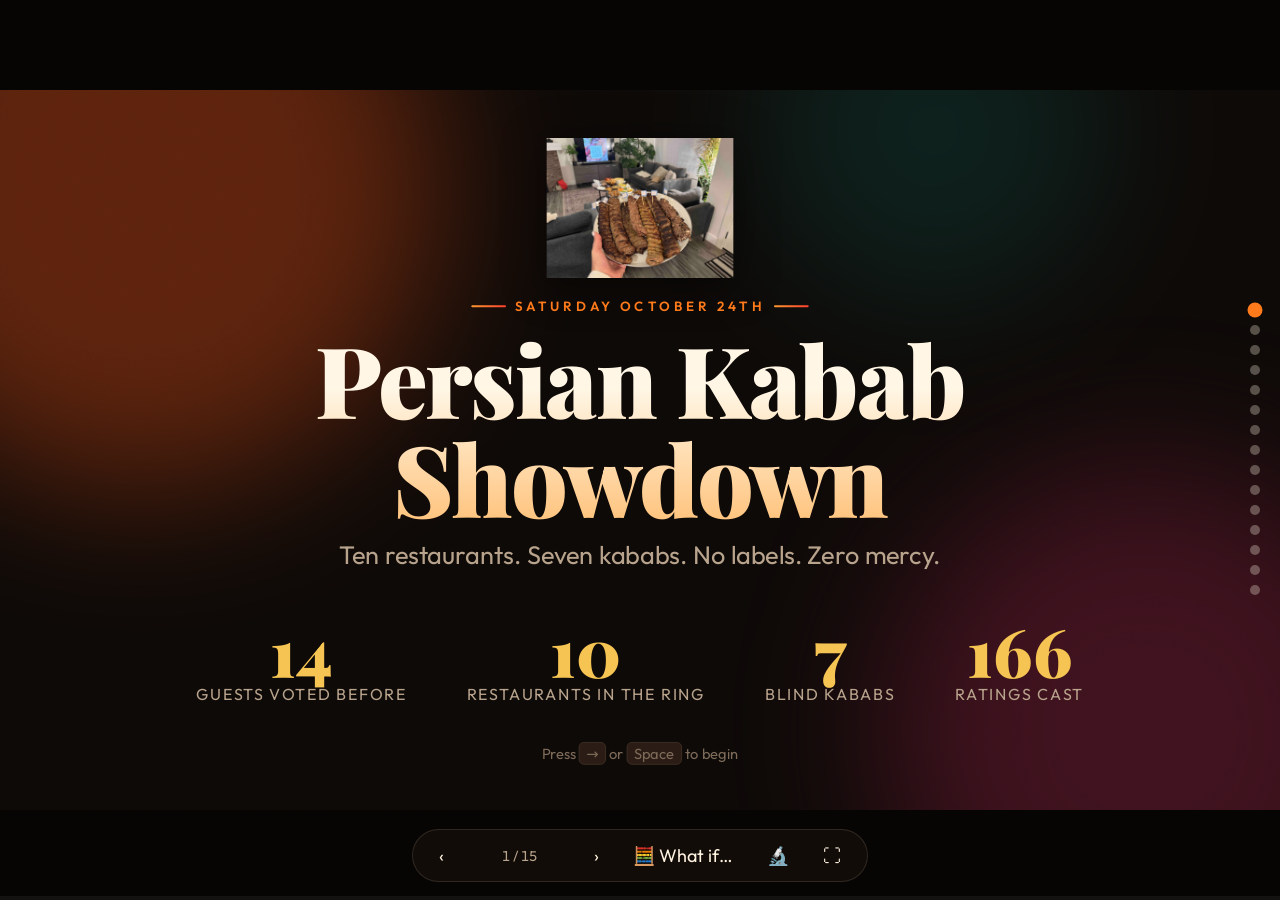
<file: index.html>
<!doctype html>
<html lang="en">
<head>
<meta charset="utf-8">
<meta name="viewport" content="width=device-width, initial-scale=1">
<title>Persian Kabab Showdown</title>
<meta name="description" content="Ten restaurants. Seven kababs. No labels. Zero mercy.">
<!-- Generated by Kabab Showdown Studio (setup.html / build.js). Do not edit by hand: change the data and rebuild. -->
<link rel="stylesheet" href="css/style.css">
</head>
<body class="presenting">
  <div id="present" class="no-exit">
    <div id="stage" class="stage">
      <div class="bg"><i class="orb o1"></i><i class="orb o2"></i><i class="orb o3"></i><i class="grain"></i></div>
      <div id="slides"></div>
      <canvas id="confetti"></canvas>
    </div>
    <div class="ui-bar">
      <button data-act="prev" title="Back (←)">‹</button>
      <span id="counter"></span>
      <button data-act="next" title="Next (→)">›</button>
      <button data-act="whatif" title="What if… exclude guests (X)">🧮 What if…</button>
      <button data-act="bias" title="Bias check — backup page (B)">🔬</button>
      <button data-act="fs" title="Fullscreen (F)">⛶</button>
    </div>
    <nav id="dots"></nav>
    <div id="progress"><i></i></div>
  </div>
  <noscript><p style="color:#fff;padding:2rem">This presentation needs JavaScript.</p></noscript>
  <script id="ka-deck" type="application/json">{"cfg":{"title":"Persian Kabab Showdown","subtitle":"Ten restaurants. Seven kababs. No labels. Zero mercy.","date":"Saturday October 24th","currency":"$"},"resolved":{"restaurants":[{"id":"r1","name":"Persian Plate","present":true,"kabab":2,"price":7.34},{"id":"r2","name":"Pardis Persian Cuisine","present":true,"kabab":5,"price":9.45},{"id":"r3","name":"Turkish Kebab House","present":false,"kabab":null,"price":null},{"id":"r4","name":"Caspian Kebab","present":true,"kabab":1,"price":8.63},{"id":"r5","name":"House of Kabob","present":true,"kabab":6,"price":8.39},{"id":"r6","name":"Kabob Garden","present":false,"kabab":null,"price":15},{"id":"r7","name":"Berekat Kebab House","present":true,"kabab":4,"price":10.49},{"id":"r8","name":"Bahar Kabab","present":false,"kabab":null,"price":null},{"id":"r9","name":"Kabob Land","present":true,"kabab":3,"price":5.76},{"id":"r10","name":"Newruz Kabob House","present":true,"kabab":7,"price":6.16}],"s1":[{"pid":"sara","name":"Sara","rank":{"r9":1,"r1":2,"r2":3,"r7":4,"r6":5,"r4":6,"r5":7,"r8":8,"r3":9,"r10":10},"rating":{}},{"pid":"ali o","name":"Ali O.","rank":{"r5":1,"r9":2,"r3":3,"r2":4,"r10":5,"r6":6,"r4":7,"r8":8,"r1":9,"r7":10},"rating":{"r1":8,"r2":10,"r3":3,"r4":7,"r5":10,"r6":4,"r7":3,"r8":6,"r9":4,"r10":6}},{"pid":"niloofar","name":"Niloofar","rank":{"r3":1,"r5":2,"r6":3,"r4":4,"r1":5,"r10":6,"r2":7,"r8":8,"r7":9,"r9":10},"rating":{"r3":9,"r6":8,"r7":5}},{"pid":"sajjad","name":"Sajjad","rank":{"r5":1,"r4":2,"r1":3,"r3":4,"r2":5,"r6":6,"r8":7,"r7":8,"r10":9,"r9":10},"rating":{"r1":6,"r2":6,"r3":4,"r4":7,"r5":7}},{"pid":"shiva","name":"Shiva","rank":{"r5":1,"r3":2,"r9":3,"r4":4,"r8":5,"r2":6,"r1":7,"r6":8,"r7":9,"r10":10},"rating":{"r1":6,"r2":5,"r3":7,"r4":3,"r5":6,"r6":6,"r7":4,"r8":6,"r9":4,"r10":6}},{"pid":"paras2","name":"Paras2","rank":{"r3":1,"r5":2,"r4":3,"r1":4,"r9":5,"r6":6,"r8":7,"r2":8,"r10":9,"r7":10},"rating":{"r1":6,"r2":0,"r3":8,"r4":7,"r5":7,"r6":0,"r7":0,"r8":0,"r9":6,"r10":6}},{"pid":"ati joon","name":"Ati Joon","rank":{"r9":1,"r4":2,"r1":3,"r2":4,"r5":5,"r3":6,"r7":7,"r8":8,"r10":9,"r6":10},"rating":{"r1":5,"r2":5,"r4":7,"r5":4,"r9":9}},{"pid":"shahab","name":"Shahab","rank":{"r1":1,"r4":2,"r5":3,"r3":4,"r9":5,"r10":6,"r6":7,"r8":8,"r7":9,"r2":10},"rating":{"r1":6,"r3":7,"r4":8,"r5":6}},{"pid":"vahid","name":"Vahid","rank":{"r1":1,"r8":2,"r10":3,"r4":4,"r2":5,"r9":6,"r7":7,"r3":8,"r6":9,"r5":10},"rating":{"r1":8,"r2":6,"r5":3}},{"pid":"mj","name":"MJ","rank":{"r3":1,"r6":2,"r5":3,"r2":4,"r4":5,"r10":6,"r8":7,"r1":8,"r9":9,"r7":10},"rating":{"r3":10,"r5":7,"r6":9,"r7":5}},{"pid":"azin","name":"Azin","rank":{"r4":1,"r2":2,"r1":3,"r3":4,"r7":5,"r5":6,"r9":7,"r8":8,"r6":9,"r10":10},"rating":{"r1":7,"r2":8,"r3":8,"r4":9,"r5":5,"r7":6,"r9":6}},{"pid":"mina","name":"Mina","rank":{"r10":1,"r1":2,"r9":3,"r4":4,"r2":5,"r8":6,"r6":7,"r7":8,"r3":9,"r5":10},"rating":{"r1":8,"r3":5,"r5":7,"r9":7}},{"pid":"ali d","name":"Ali D.","rank":{"r4":1,"r1":2,"r3":3,"r2":4,"r7":5,"r9":6,"r5":7,"r10":8,"r8":9,"r6":10},"rating":{"r1":8,"r2":8,"r3":10,"r4":9,"r5":7,"r7":7,"r9":6}},{"pid":"amirabbas","name":"Amirabbas","rank":{"r1":1,"r9":2,"r2":3,"r4":4,"r3":5,"r7":6,"r8":7,"r6":8,"r10":9,"r5":10},"rating":{"r1":8,"r3":6,"r5":6,"r9":7}}],"s2":[{"pid":"mj","name":"MJ","k":{"1":{"guess":"r2","rating":9,"price":8},"2":{"guess":"r9","rating":3,"price":6.5},"3":{"guess":"r5","rating":9,"price":7.5},"4":{"guess":"r8","rating":2,"price":4},"5":{"guess":"r4","rating":10,"price":8.5},"6":{"guess":"r10","rating":5,"price":10},"7":{"guess":"r3","rating":10,"price":8}},"priv":false},{"pid":"niloofar","name":"Niloofar","k":{"1":{"guess":"r6","rating":8,"price":15},"2":{"guess":"r10","rating":3,"price":7},"3":{"guess":"r4","rating":8,"price":8},"4":{"guess":"r3","rating":3,"price":8},"5":{"guess":"r1","rating":9,"price":10},"6":{"guess":"r5","rating":7,"price":9},"7":{"guess":"r8","rating":7,"price":7}},"priv":false},{"pid":"vahid","name":"Vahid","k":{"1":{"guess":"r2","rating":7,"price":7},"2":{"guess":"r5","rating":4,"price":5},"3":{"guess":"r9","rating":6,"price":6},"4":{"guess":"r6","rating":4,"price":5},"5":{"guess":"r4","rating":7,"price":7},"6":{"guess":"r10","rating":8,"price":8},"7":{"guess":"r3","rating":6,"price":7}},"priv":false},{"pid":"ati joon","name":"Ati Joon","k":{"1":{"guess":"r9","rating":10,"price":8.5},"2":{"guess":"r5","rating":5,"price":10},"3":{"guess":"r1","rating":7,"price":11},"4":{"guess":"r1","rating":6,"price":10},"5":{"guess":"r2","rating":6,"price":12.5},"6":{"guess":"r5","rating":5,"price":10.5},"7":{"guess":"r8","rating":3,"price":11}},"priv":false},{"pid":"sajjad","name":"Sajjad","k":{"1":{"guess":"r4","rating":7,"price":9},"2":{"guess":"r4","rating":7,"price":8},"3":{"guess":"r1","rating":5,"price":10},"4":{"guess":"r7","rating":4,"price":10},"5":{"guess":"r2","rating":6,"price":10.5},"6":{"guess":"r8","rating":5,"price":9},"7":{"guess":"r3","rating":4,"price":10}},"priv":false},{"pid":"ali o","name":"Ali O.","k":{"1":{"guess":"r5","rating":10,"price":10.5},"2":{"guess":"r2","rating":7,"price":8.5},"3":{"guess":"r6","rating":9,"price":10},"4":{"guess":"r2","rating":7,"price":10},"5":{"guess":"r8","rating":6,"price":9.5},"6":{"guess":"r9","rating":7,"price":9.5},"7":{"guess":"r10","rating":6,"price":10}},"priv":false},{"pid":"ali d","name":"Ali D.","k":{"1":{"guess":"r4","rating":6,"price":8},"2":{"guess":"r9","rating":5,"price":7},"3":{"guess":"r1","rating":8,"price":8},"4":{"guess":"r7","rating":7,"price":10},"5":{"guess":"r2","rating":7,"price":11},"6":{"guess":"r5","rating":6,"price":8},"7":{"guess":"r6","rating":2,"price":5}},"priv":false},{"pid":"amirabbas","name":"Amirabbas","k":{"1":{"guess":"r4","rating":8,"price":8},"2":{"guess":"r2","rating":4,"price":6},"3":{"guess":"r9","rating":8,"price":8},"4":{"guess":"r2","rating":3,"price":5},"5":{"guess":"r7","rating":8,"price":10},"6":{"guess":"r5","rating":7,"price":8},"7":{"guess":"r10","rating":7,"price":6}},"priv":false},{"pid":"mina","name":"Mina","k":{"1":{"guess":"r9","rating":8,"price":10},"2":{"guess":"r7","rating":6,"price":8},"3":{"guess":"r5","rating":7,"price":9},"4":{"guess":"r4","rating":1,"price":7},"5":{"guess":"r1","rating":8,"price":10},"6":{"guess":"r2","rating":7,"price":9},"7":{"guess":"r10","rating":8,"price":10}},"priv":false},{"pid":"sara","name":"Sara","k":{"1":{"guess":"r4","rating":5,"price":10},"2":{"guess":"r5","rating":4,"price":10},"3":{"guess":"r5","rating":3,"price":8},"4":{"guess":"r1","rating":8,"price":10},"5":{"guess":"r8","rating":9,"price":11},"6":{"guess":"r2","rating":2,"price":9},"7":{"guess":"r6","rating":7,"price":9}},"priv":false},{"pid":"shahab","name":"Shahab","k":{"1":{"guess":"r5","rating":5,"price":7},"2":{"guess":"r4","rating":8,"price":9},"3":{"guess":"r9","rating":6,"price":7.5},"4":{"guess":"r1","rating":4,"price":8},"5":{"guess":"r8","rating":7,"price":10},"6":{"guess":"r6","rating":5,"price":8},"7":{"guess":"r10","rating":8,"price":9}},"priv":false},{"pid":"azin","name":"Azin","k":{"1":{"guess":"r9","rating":4,"price":8},"2":{"guess":"r8","rating":2,"price":8},"3":{"guess":"r3","rating":4,"price":9},"4":{"guess":"r2","rating":1,"price":7},"5":{"guess":"r1","rating":4,"price":9},"6":{"guess":"r5","rating":3,"price":10},"7":{"guess":"r7","rating":1,"price":6}},"priv":false},{"pid":"paras2","name":"Paras2","k":{"1":{"guess":"r5","rating":7,"price":9},"2":{"guess":"r9","rating":6,"price":10},"3":{"guess":"r10","rating":6,"price":10},"4":{"guess":"r1","rating":6,"price":11},"5":{"guess":"r6","rating":5,"price":8.5},"6":{"guess":"r1","rating":6,"price":11},"7":{"guess":"r2","rating":4,"price":10}},"priv":false}],"priv":null},"images":{"event-logo":"assets/event-logo.jpg","group":"assets/group.jpg","kabab-1":"assets/kabab-1.jpg","kabab-2":"assets/kabab-2.jpg","kabab-3":"assets/kabab-3.jpg","kabab-4":"assets/kabab-4.jpg","kabab-5":"assets/kabab-5.jpg","kabab-6":"assets/kabab-6.jpg","kabab-7":"assets/kabab-7.jpg"}}</script>
  <script src="js/analytics.js"></script>
  <script src="js/slides.js"></script>
  <script src="js/present.js"></script>
  <script>
    (function () {
      var d = JSON.parse(document.getElementById('ka-deck').textContent);
      KAPresent.start({ cfg: d.cfg, images: d.images, resolved: d.resolved, onExit: null });
    })();
  </script>
</body>
</html>
</file>
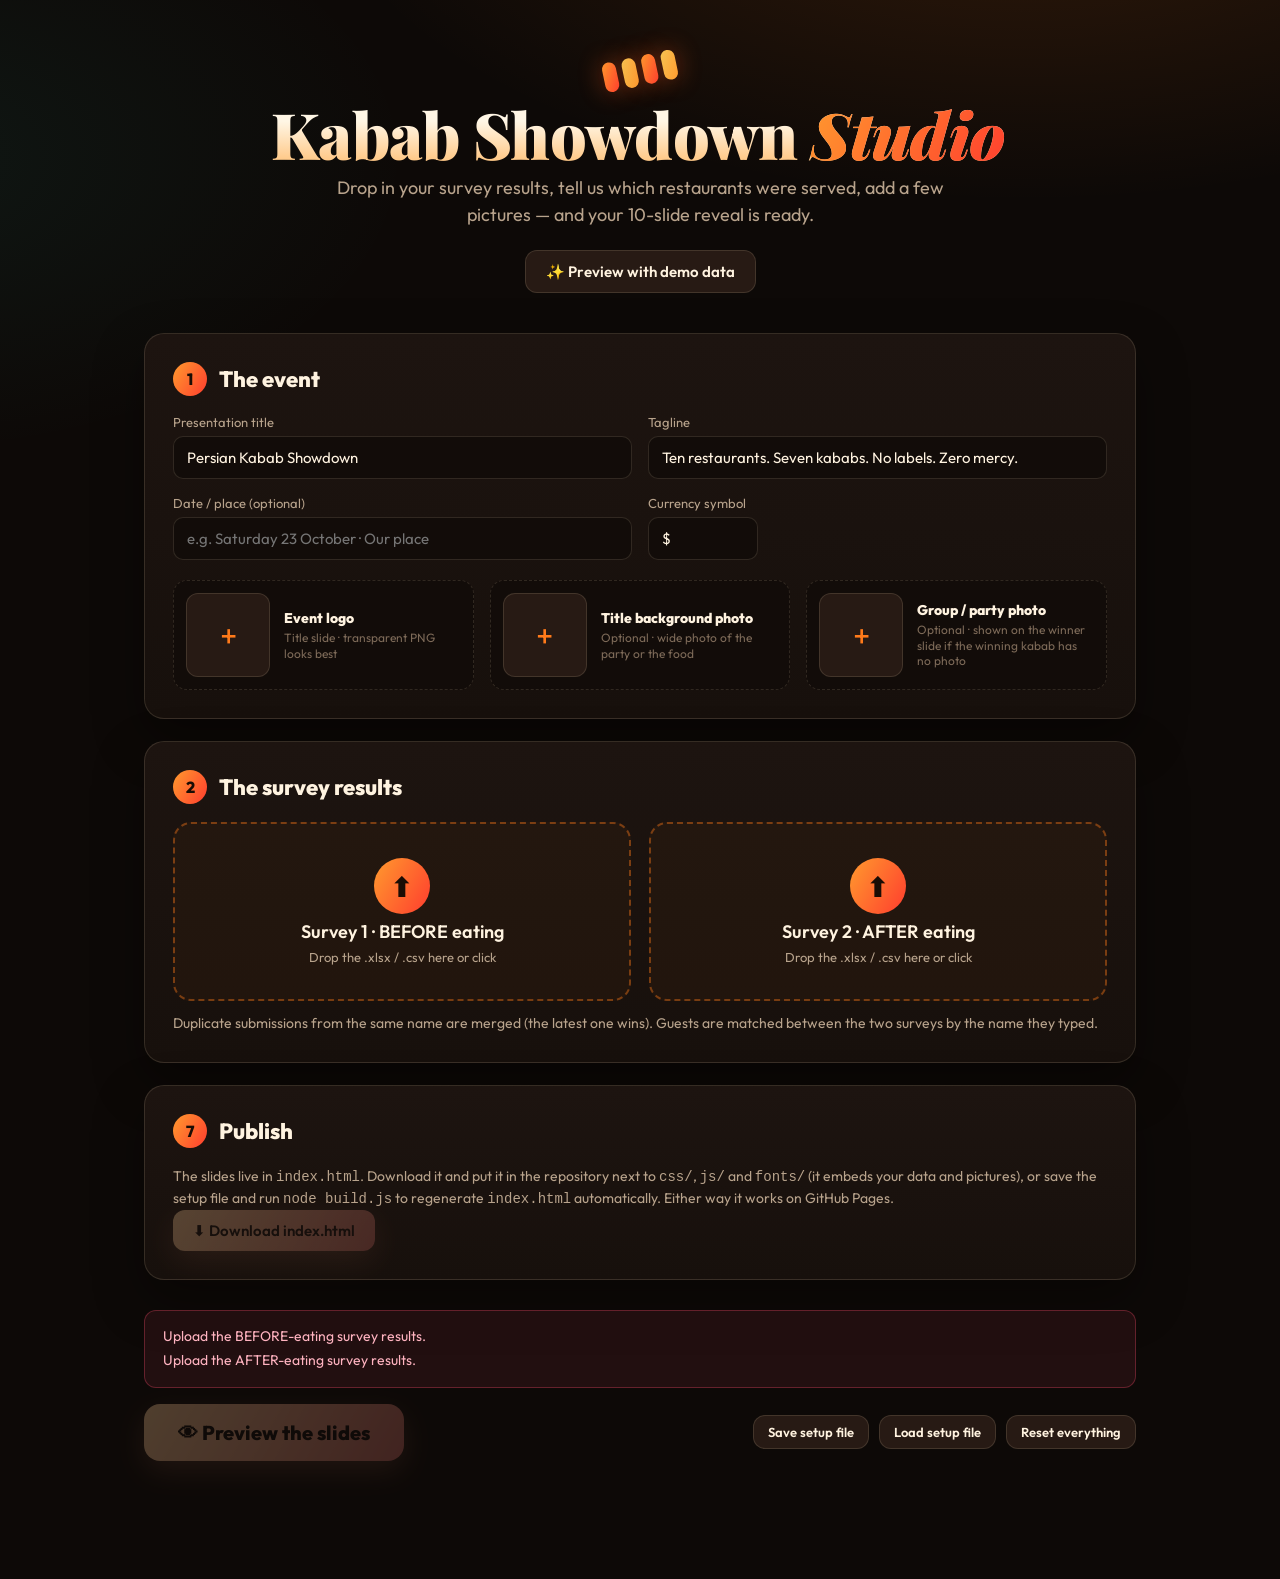
<file: setup.html>
<!doctype html>
<html lang="en">
<head>
<meta charset="utf-8">
<meta name="viewport" content="width=device-width, initial-scale=1">
<title>Kabab Showdown Studio · Setup</title>
<link rel="stylesheet" href="css/style.css">
</head>
<body>
  <main id="setup"></main>
  <main id="friend" hidden></main>

  <div id="present" hidden>
    <div id="stage" class="stage">
      <div class="bg"><i class="orb o1"></i><i class="orb o2"></i><i class="orb o3"></i><i class="grain"></i></div>
      <div id="slides"></div>
      <canvas id="confetti"></canvas>
    </div>
    <div class="ui-bar">
      <button data-act="setup" title="Back to setup (E)">⚙ Setup</button>
      <button data-act="prev" title="Back (←)">‹</button>
      <span id="counter"></span>
      <button data-act="next" title="Next (→)">›</button>
      <button data-act="whatif" title="What if… exclude guests (X)">🧮 What if…</button>
      <button data-act="bias" title="Bias check — backup page (B)">🔬</button>
      <button data-act="fs" title="Fullscreen (F)">⛶</button>
    </div>
    <nav id="dots"></nav>
    <div id="progress"><i></i></div>
  </div>

  <script src="vendor/xlsx.full.min.js"></script>
  <script src="js/analytics.js"></script>
  <script src="js/demo.js"></script>
  <script src="js/parse.js"></script>
  <script src="js/reconcile.js"></script>
  <script src="js/export.js"></script>
  <script src="js/store.js"></script>
  <script src="js/slides.js"></script>
  <script src="js/friend.js"></script>
  <script src="js/present.js"></script>
  <script src="js/setup.js"></script>
  <script src="js/app.js"></script>
</body>
</html>
</file>
<file: css/style.css>
/* ===== Kabab Showdown Studio ===== */
@font-face { font-family: 'Outfit'; font-weight: 400; src: url(../fonts/outfit-latin-400-normal.woff2) format('woff2'); font-display: swap; }
@font-face { font-family: 'Outfit'; font-weight: 600; src: url(../fonts/outfit-latin-600-normal.woff2) format('woff2'); font-display: swap; }
@font-face { font-family: 'Outfit'; font-weight: 800; src: url(../fonts/outfit-latin-800-normal.woff2) format('woff2'); font-display: swap; }
@font-face { font-family: 'Playfair Display'; font-weight: 700; font-style: normal; src: url(../fonts/playfair-display-latin-700-normal.woff2) format('woff2'); font-display: swap; }
@font-face { font-family: 'Playfair Display'; font-weight: 900; font-style: normal; src: url(../fonts/playfair-display-latin-900-normal.woff2) format('woff2'); font-display: swap; }
@font-face { font-family: 'Playfair Display'; font-weight: 700; font-style: italic; src: url(../fonts/playfair-display-latin-700-italic.woff2) format('woff2'); font-display: swap; }
@font-face { font-family: 'Playfair Display'; font-weight: 900; font-style: italic; src: url(../fonts/playfair-display-latin-900-italic.woff2) format('woff2'); font-display: swap; }
@font-face { font-family: 'Vazirmatn'; font-weight: 100 900; src: url(../fonts/Vazirmatn-Variable.woff2) format('woff2'); font-display: swap; }

:root {
  --bg: #0d0907; --bg2: #17100c; --panel: #1d1410; --panel2: #271a14; --line: rgba(255, 226, 190, .13);
  --text: #fff3e0; --muted: #b8a38c; --dim: #7d6a58;
  --ember: #ff7a1a; --flame: #ff3d2e; --gold: #f6c453; --teal: #2dd4bf; --rose: #ff4d6d;
  --grad: linear-gradient(120deg, #ff9a2e, #ff3d2e);
  --sans: 'Outfit', 'Vazirmatn', system-ui, 'Segoe UI', Tahoma, sans-serif;
  --serif: 'Playfair Display', 'Vazirmatn', Georgia, serif;
}
* { box-sizing: border-box; }
html, body { margin: 0; background: var(--bg); color: var(--text); font-family: var(--sans); }
body { min-height: 100vh; -webkit-font-smoothing: antialiased; }
body.presenting { overflow: hidden; height: 100vh; }
bdi { unicode-bidi: isolate; }
button { font-family: inherit; cursor: pointer; }
[hidden] { display: none !important; }

/* ================= SETUP ================= */
body:not(.presenting) { background: radial-gradient(1200px 600px at 80% -10%, rgba(255, 122, 26, .16), transparent 60%), radial-gradient(900px 500px at -10% 10%, rgba(45, 212, 191, .07), transparent 60%), var(--bg); }
.setup-wrap { max-width: 1040px; margin: 0 auto; padding: 56px 24px 120px; }
.setup-hero { text-align: center; margin-bottom: 40px; }
.setup-hero h1 { font-family: var(--serif); font-weight: 900; font-size: clamp(38px, 6vw, 64px); margin: 12px 0 8px; letter-spacing: -.01em; }
.setup-hero h1 em, h2 em { font-style: italic; background: var(--grad); -webkit-background-clip: text; background-clip: text; color: transparent; padding-right: .06em; }
.setup-hero p { color: var(--muted); max-width: 640px; margin: 0 auto 22px; font-size: 18px; line-height: 1.5; }
.skewer { display: inline-flex; gap: 6px; transform: rotate(-12deg); }
.skewer i { width: 22px; height: 46px; border-radius: 10px; background: var(--grad); box-shadow: 0 0 24px rgba(255, 90, 30, .45); }
.skewer i:nth-child(2n) { background: linear-gradient(120deg, #f6c453, #ff9a2e); }
.skewer.small i { width: 14px; height: 30px; border-radius: 7px; }
.card { background: linear-gradient(180deg, var(--panel), var(--bg2)); border: 1px solid var(--line); border-radius: 20px; padding: 28px; margin-bottom: 22px; box-shadow: 0 20px 50px rgba(0, 0, 0, .35); }
.card h3 { margin: 0 0 18px; font-size: 22px; display: flex; align-items: center; gap: 12px; }
.card h3 small { color: var(--dim); font-weight: 400; font-size: 14px; }
.card h4 { margin: 20px 0 8px; font-size: 14px; color: var(--muted); text-transform: uppercase; letter-spacing: .08em; }
.card .n { display: inline-grid; place-items: center; width: 34px; height: 34px; border-radius: 50%; background: var(--grad); color: #1a0d05; font-weight: 800; font-size: 16px; }
.help { color: var(--muted); font-size: 14px; line-height: 1.5; margin: 12px 0 0; }
.form-grid { display: grid; grid-template-columns: 1fr 1fr; gap: 16px; margin-bottom: 20px; }
.form-grid label { display: grid; gap: 6px; font-size: 13px; color: var(--muted); }
.txt, select, .num { background: #120c09; color: var(--text); border: 1px solid var(--line); border-radius: 10px; padding: 11px 13px; font: inherit; font-size: 15px; width: 100%; outline: none; transition: border-color .15s, box-shadow .15s; }
.txt:focus, select:focus, .num:focus { border-color: var(--ember); box-shadow: 0 0 0 3px rgba(255, 122, 26, .2); }
.txt.short { max-width: 110px; }
select:disabled, .num:disabled { opacity: .35; }
.imgrow { display: grid; grid-template-columns: repeat(3, 1fr); gap: 16px; }
.imgrow.wrap { grid-template-columns: repeat(auto-fill, minmax(240px, 1fr)); }
.imgbox { display: flex; gap: 14px; align-items: center; background: #120c09; border: 1px dashed var(--line); border-radius: 14px; padding: 12px; }
.imgbox.filled { border-style: solid; }
.imgbox-drop { flex: none; width: 84px; height: 84px; border-radius: 12px; background: var(--panel2); display: grid; place-items: center; overflow: hidden; cursor: pointer; border: 1px solid var(--line); transition: transform .15s, border-color .15s; }
.imgbox-drop:hover, .imgbox-drop.over, .mini-logo.over { border-color: var(--ember); transform: scale(1.04); }
.imgbox-drop img { width: 100%; height: 100%; object-fit: cover; }
.imgbox .plus { font-size: 32px; color: var(--ember); }
.imgbox-t { display: grid; gap: 3px; font-size: 14px; }
.imgbox-t small { color: var(--dim); font-size: 12px; line-height: 1.3; }
.link { background: none; border: 0; color: var(--rose); padding: 0; font-size: 12px; text-align: left; }
.drops { display: grid; grid-template-columns: 1fr 1fr; gap: 18px; }
.drop { display: grid; justify-items: center; gap: 6px; text-align: center; padding: 34px 18px; border: 2px dashed rgba(255, 122, 26, .4); border-radius: 18px; background: rgba(255, 122, 26, .04); cursor: pointer; transition: all .2s; }
.drop:hover, .drop.over { background: rgba(255, 122, 26, .12); border-color: var(--ember); transform: translateY(-2px); }
.drop.filled { border-style: solid; border-color: rgba(45, 212, 191, .55); background: rgba(45, 212, 191, .06); }
.drop-ico { font-size: 28px; width: 56px; height: 56px; display: grid; place-items: center; border-radius: 50%; background: var(--grad); color: #1a0d05; font-weight: 800; }
.drop.filled .drop-ico { background: var(--teal); }
.drop-t { font-weight: 600; font-size: 18px; }
.drop-h { color: var(--muted); font-size: 13px; word-break: break-all; }
.msg { font-size: 14px; margin-top: 10px; } .msg.err { color: var(--rose); }
.pills { display: flex; flex-wrap: wrap; gap: 8px; margin-top: 16px; }
.pill { font-size: 13px; padding: 5px 12px; border-radius: 99px; background: var(--panel2); color: var(--muted); border: 1px solid var(--line); }
.pill.ok { color: var(--teal); border-color: rgba(45, 212, 191, .4); } .pill.warn { color: var(--gold); border-color: rgba(246, 196, 83, .45); }
.rest-table, .map { width: 100%; border-collapse: collapse; margin: 14px 0; }
.rest-table th { text-align: left; font-size: 12px; text-transform: uppercase; letter-spacing: .08em; color: var(--dim); padding: 6px 8px; font-weight: 600; }
.rest-table td { padding: 7px 8px; border-top: 1px solid var(--line); vertical-align: middle; }
.rest-table td.c { text-align: center; white-space: nowrap; } .rest-table td.c small { display: block; color: var(--dim); font-size: 11px; margin-top: 2px; }
.rest-table tr.on { background: rgba(255, 122, 26, .06); }
.rest-table select { width: 100px; padding: 8px; } .rest-table .num { width: 84px; padding: 8px; } .cur { color: var(--muted); margin-right: 6px; }
.mini-logo { width: 46px; height: 46px; border-radius: 12px; border: 1px dashed var(--ember); display: grid; place-items: center; cursor: pointer; overflow: hidden; color: var(--ember); background: #120c09; }
.mini-logo img { width: 100%; height: 100%; object-fit: cover; }
.switch { position: relative; display: inline-block; width: 46px; height: 26px; } .switch input { opacity: 0; width: 0; height: 0; }
.switch i { position: absolute; inset: 0; background: #3a2a20; border-radius: 99px; transition: .2s; cursor: pointer; }
.switch i::after { content: ''; position: absolute; width: 20px; height: 20px; left: 3px; top: 3px; border-radius: 50%; background: #fff3e0; transition: .2s; }
.switch input:checked + i { background: var(--ember); } .switch input:checked + i::after { transform: translateX(20px); }
.icon-btn { background: none; border: 0; color: var(--dim); font-size: 15px; padding: 6px 9px; border-radius: 8px; } .icon-btn:hover { color: var(--rose); background: rgba(255, 77, 109, .1); }
.map td { padding: 6px 8px; } .map td:nth-child(2) { color: var(--dim); width: 30px; text-align: center; } .map select { max-width: 320px; }
.btn { border: 1px solid var(--line); background: var(--panel2); color: var(--text); padding: 11px 20px; border-radius: 12px; font-size: 15px; font-weight: 600; transition: all .15s; display: inline-block; }
.btn:hover { border-color: var(--ember); transform: translateY(-1px); }
.btn.primary { background: var(--grad); color: #1a0d05; border: 0; box-shadow: 0 10px 30px rgba(255, 90, 30, .35); }
.btn.primary:hover { box-shadow: 0 14px 40px rgba(255, 90, 30, .55); }
.btn.big { font-size: 20px; padding: 16px 34px; border-radius: 16px; font-weight: 800; }
.btn.small { font-size: 13px; padding: 8px 14px; } .btn.danger:hover { border-color: var(--rose); color: var(--rose); }
.btn[disabled] { opacity: .35; pointer-events: none; filter: grayscale(.6); }
.launch { margin-top: 30px; }
.issues { list-style: none; padding: 14px 18px; margin: 0 0 16px; border-radius: 12px; font-size: 14px; line-height: 1.7; }
.issues.err { background: rgba(255, 77, 109, .09); border: 1px solid rgba(255, 77, 109, .3); color: #ffb3c0; }
.issues.warn { background: rgba(246, 196, 83, .08); border: 1px solid rgba(246, 196, 83, .3); color: var(--gold); }
.launch-row { display: flex; flex-wrap: wrap; align-items: center; justify-content: space-between; gap: 16px; }
.launch-aux { display: flex; gap: 10px; flex-wrap: wrap; }
@media (max-width: 760px) { .form-grid, .drops, .imgrow { grid-template-columns: 1fr; } }

/* ================= PRESENTER ================= */
#present { position: fixed; inset: 0; background: #070504; overflow: hidden; cursor: none; }
#present.ui { cursor: default; }
.stage { position: absolute; left: 50%; top: 50%; width: 1920px; height: 1080px; transform: translate(-50%, -50%) scale(var(--s, 1)); transform-origin: center; overflow: hidden; background: var(--bg); }
.bg { position: absolute; inset: 0; overflow: hidden; }
.orb { position: absolute; border-radius: 50%; filter: blur(110px); opacity: .5; animation: drift 22s ease-in-out infinite alternate; }
.o1 { width: 900px; height: 900px; background: #ff5a1a; left: -240px; top: -300px; opacity: .33; }
.o2 { width: 800px; height: 800px; background: #7a1d3a; right: -200px; bottom: -280px; opacity: .45; animation-duration: 28s; }
.o3 { width: 520px; height: 520px; background: #0e7f73; right: 260px; top: -200px; opacity: .2; animation-duration: 34s; }
@keyframes drift { to { transform: translate(90px, 60px) scale(1.15); } }
.grain { position: absolute; inset: 0; opacity: .09; mix-blend-mode: overlay; background-image: url("data:image/svg+xml;utf8,<svg xmlns='http://www.w3.org/2000/svg' width='220' height='220'><filter id='n'><feTurbulence type='fractalNoise' baseFrequency='.9' numOctaves='2' stitchTiles='stitch'/></filter><rect width='100%' height='100%' filter='url(%23n)'/></svg>"); }
#slides, .slide { position: absolute; inset: 0; }
#confetti { position: absolute; inset: 0; pointer-events: none; z-index: 20; }
.slide { padding: 54px 96px 84px; opacity: 0; transform: translateX(calc(var(--d, 1) * 60px)); transition: opacity .6s ease, transform .7s cubic-bezier(.2, .8, .2, 1); }
.slide[data-dir="-1"] { --d: -1; }
.slide.active { opacity: 1; transform: none; }
.slide-foot { position: absolute; left: 96px; right: 96px; bottom: 26px; display: flex; justify-content: space-between; font-size: 18px; color: var(--dim); letter-spacing: .12em; text-transform: uppercase; }

.hdr { margin-bottom: 22px; }
.eyebrow { display: flex; align-items: center; gap: 14px; font-size: 20px; letter-spacing: .28em; text-transform: uppercase; color: var(--ember); font-weight: 600; }
.eyebrow i { width: 52px; height: 3px; background: var(--grad); border-radius: 3px; display: block; }
.eyebrow.center { justify-content: center; }
h2 { font-family: var(--serif); font-weight: 900; font-size: 76px; line-height: 1.04; margin: 10px 0 0; letter-spacing: -.01em; }
.sub { font-size: 25px; color: var(--muted); margin: 6px 0 0; }
.nodata { margin-top: 160px; text-align: center; font-size: 40px; color: var(--muted); }

.split { display: grid; gap: 48px; align-items: start; }
.split.hype { grid-template-columns: 560px 1fr; } .split.blind { grid-template-columns: 520px 1fr; } .split.people { grid-template-columns: 640px 1fr; } .split.price { grid-template-columns: 1fr 620px; }
.col-awards { display: grid; gap: 22px; } .col-awards.tight { gap: 12px; }
.grid3 { display: grid; grid-template-columns: repeat(3, 1fr); gap: 24px; margin-top: 8px; }
.grid2 { display: grid; grid-template-columns: repeat(2, 1fr); gap: 24px; }

/* step reveal */
[data-step] { opacity: 0; transform: translateY(26px) scale(.97); transition: opacity .55s ease, transform .6s cubic-bezier(.2, .9, .25, 1.1); pointer-events: none; }
[data-step].on { opacity: 1; transform: none; }
.gone { opacity: 0 !important; transform: scale(.9) translateY(-30px) !important; pointer-events: none; transition: all .5s ease; }

/* awards */
.award { position: relative; background: linear-gradient(160deg, rgba(255, 244, 224, .08), rgba(255, 244, 224, .025)); border: 1px solid var(--line); border-radius: 26px; padding: 24px 28px 26px; overflow: hidden; backdrop-filter: blur(6px); }
.award::before { content: ''; position: absolute; left: 0; top: 0; bottom: 0; width: 7px; background: var(--grad); }
.award.gold { border-color: rgba(246, 196, 83, .5); background: linear-gradient(160deg, rgba(246, 196, 83, .16), rgba(246, 196, 83, .03)); box-shadow: 0 0 60px rgba(246, 196, 83, .12); }
.award.gold::before { background: linear-gradient(180deg, #ffe08a, #e0a526); }
.award.bad::before { background: linear-gradient(180deg, #ff4d6d, #8f1d3b); } .award.bad { background: linear-gradient(160deg, rgba(255, 77, 109, .1), rgba(255, 77, 109, .02)); }
.award.teal::before { background: linear-gradient(180deg, #2dd4bf, #0e7f73); } .award.teal { background: linear-gradient(160deg, rgba(45, 212, 191, .1), rgba(45, 212, 191, .02)); }
.award.spicy::before { background: linear-gradient(180deg, #ff9a2e, #ff3d2e); }
.award.none { opacity: .55; } .award.none.on { opacity: .45; }
.none-msg { font-size: 24px; color: var(--muted); padding: 16px 0 6px; }
.kicker { font-size: 24px; letter-spacing: .1em; text-transform: uppercase; color: var(--gold); font-weight: 600; margin-bottom: 14px; }
.award.bad .kicker { color: #ff93a6; } .award.teal .kicker { color: var(--teal); } .award.spicy .kicker { color: #ffb066; }
.award-body { display: flex; align-items: center; gap: 22px; }
.award-txt { min-width: 0; }
.award-name { font-family: var(--serif); font-weight: 900; font-size: 46px; line-height: 1.1; overflow-wrap: anywhere; }
.award-stat { font-size: 26px; color: var(--muted); margin-top: 8px; line-height: 1.3; } .award-stat b, .award-note b { color: var(--text); }
.award-note { font-size: 22px; color: var(--muted); margin-top: 14px; line-height: 1.35; }
.award-big { font-size: 60px; font-family: var(--serif); font-weight: 900; line-height: 1.1; } .award-big b { color: var(--teal); font-size: 82px; }
.award-icon { position: absolute; right: 18px; top: 14px; font-size: 40px; }
.grid3 .award-name { font-size: 40px; } .grid3 .award-body { gap: 18px; }
.grid2 .award-name { font-size: 50px; }
.col-awards.tight .award-name { font-size: 34px; } .col-awards.tight .award { padding: 14px 24px 16px; } .col-awards.tight .kicker { font-size: 20px; margin-bottom: 8px; } .col-awards.tight .award-stat { font-size: 22px; margin-top: 4px; } .col-awards.tight .award-note { font-size: 19px; margin-top: 6px; } .col-awards.tight .award-big { font-size: 44px; } .col-awards.tight .award-big b { font-size: 60px; }

.logo { flex: none; width: var(--sz); height: var(--sz); border-radius: 22%; overflow: hidden; display: inline-grid; place-items: center; background: #fff; box-shadow: 0 6px 24px rgba(0, 0, 0, .4); }
.logo img { width: 100%; height: 100%; object-fit: contain; }
.logo.mono { background: linear-gradient(140deg, hsl(var(--h) 75% 55%), hsl(calc(var(--h) + 40) 70% 32%)); color: #fff; }
.logo.mono b { font-family: var(--serif); font-weight: 900; font-size: calc(var(--sz) * .42); letter-spacing: .02em; text-shadow: 0 2px 6px rgba(0, 0, 0, .3); }
.logo.q { background: #261913; border: 2px dashed var(--dim); } .logo.q b { color: var(--gold); }
.avatar { flex: none; width: 96px; height: 96px; border-radius: 50%; display: inline-grid; place-items: center; font-family: var(--serif); font-weight: 900; font-size: 44px; color: #fff; background: linear-gradient(140deg, hsl(var(--h) 70% 52%), hsl(calc(var(--h) + 50) 65% 30%)); box-shadow: 0 6px 24px rgba(0, 0, 0, .4); }
.avatar.big { width: 130px; height: 130px; font-size: 60px; }
.col-awards.tight .avatar { width: 68px; height: 68px; font-size: 30px; } .col-awards.tight .logo { --sz: 72px !important; }

/* bar charts */
.chart.bars { display: grid; gap: 10px; }
.chart-title { font-size: 28px; color: var(--muted); margin-bottom: 8px; } .chart-title em { color: var(--gold); font-style: italic; font-family: var(--serif); }
.bar-row { display: grid; grid-template-columns: 44px 52px minmax(230px, 340px) 1fr 74px; align-items: center; gap: 16px; height: 62px; opacity: 0; transform: translateX(-30px); transition: opacity .5s, transform .6s cubic-bezier(.2, .9, .2, 1); transition-delay: calc(var(--i, 0) * 70ms + 200ms); }
.slide.active .bar-row { opacity: 1; transform: none; }
.rk { font-family: var(--serif); font-weight: 900; font-size: 32px; color: var(--dim); text-align: center; }
.bn { font-size: 28px; font-weight: 600; white-space: nowrap; overflow: hidden; text-overflow: ellipsis; } .bn small { color: var(--dim); font-size: 20px; margin-left: 10px; font-weight: 400; }
.track { position: relative; height: 26px; border-radius: 13px; background: rgba(255, 244, 224, .07); }
.bar { display: block; height: 100%; width: 0; border-radius: 13px; background: linear-gradient(90deg, #7f3b14, #ff7a1a); transition: width 1.2s cubic-bezier(.2, .8, .2, 1); transition-delay: calc(var(--i, 0) * 70ms + 400ms); }
.slide.active .bar { width: var(--w); }
[data-step] .bar { width: 0; transition-delay: .15s; } [data-step].on .bar { width: var(--w); }
.bv { font-size: 28px; font-weight: 700; text-align: right; font-variant-numeric: tabular-nums; }
.bar-row.best .bar { background: linear-gradient(90deg, #e0a526, #ffe08a); box-shadow: 0 0 22px rgba(246, 196, 83, .6); } .bar-row.best .bn, .bar-row.best .rk { color: var(--gold); }
.bar-row.worst .bar { background: linear-gradient(90deg, #8f1d3b, #ff4d6d); } .bar-row.worst .bn { color: #ff93a6; }
.bar-row.best, .bar-row.worst { filter: saturate(.55) brightness(.9); } .st-1 .bar-row.worst, .st-2 .bar-row.best { filter: none; }
.s-hype .bar-row.best { filter: saturate(.55) brightness(.9); } .s-hype.st-2 .bar-row.best { filter: none; } .s-hype.st-1 .bar-row.worst { filter: none; }
.tag { font-style: normal; font-size: 15px; letter-spacing: .12em; padding: 3px 10px; margin-left: 12px; border-radius: 99px; background: rgba(255, 77, 109, .2); color: #ff93a6; border: 1px solid rgba(255, 77, 109, .5); vertical-align: middle; opacity: 0; transition: opacity .5s; }
.st-1 .tag { opacity: 1; }
.decoys-chart .bar-row { grid-template-columns: 52px minmax(260px, 400px) 1fr 54px; height: 50px; gap: 14px; }
.decoys-chart .bar-row.decoy .bar { transition: background .6s; } .st-1 .decoys-chart .bar-row.decoy .bar { background: linear-gradient(90deg, #8f1d3b, #ff4d6d); }
.callout { margin-top: 10px; font-size: 25px; padding: 12px 22px; border-radius: 16px; background: rgba(255, 77, 109, .1); border: 1px solid rgba(255, 77, 109, .35); color: #ffd0d8; } .callout b { color: #fff; }

/* title */
.s-title { padding: 0; }
.title-slide { position: absolute; inset: 0; display: grid; place-items: center; text-align: center; }
.hero-img { position: absolute; inset: 0; background-size: cover; background-position: center; opacity: .5; } .hero-shade { position: absolute; inset: 0; background: radial-gradient(ellipse at center, rgba(13, 9, 7, .35), rgba(13, 9, 7, .92) 80%); }
.title-inner { position: relative; max-width: 1500px; padding: 0 60px; }
.title-inner .skewer i { width: 34px; height: 84px; border-radius: 17px; } .title-inner .skewer { margin-bottom: 28px; }
.event-logo { max-height: 210px; max-width: 520px; object-fit: contain; margin-bottom: 26px; filter: drop-shadow(0 8px 30px rgba(0, 0, 0, .5)); }
h1 { font-family: var(--serif); font-weight: 900; font-size: 148px; line-height: 1; margin: 22px 0 18px; letter-spacing: -.02em; background: linear-gradient(180deg, #fff6e5 30%, #ffc27a); -webkit-background-clip: text; background-clip: text; color: transparent; }
.tagline { font-size: 38px; color: var(--muted); margin: 0 auto; max-width: 1200px; }
.stat-row { display: flex; justify-content: center; gap: 90px; margin-top: 70px; }
.stat b { display: block; font-family: var(--serif); font-size: 100px; font-weight: 900; color: var(--gold); line-height: 1; } .stat span { font-size: 24px; letter-spacing: .1em; text-transform: uppercase; color: var(--muted); }
.hint { margin-top: 60px; font-size: 22px; color: var(--dim); animation: pulse 2.4s infinite; } kbd { background: #2b1d15; border: 1px solid var(--line); border-radius: 8px; padding: 2px 10px; font-family: inherit; }
@keyframes pulse { 50% { opacity: .4; } }
.s-title .slide-foot { display: none; }
.s-title .title-inner > * { animation: rise .9s cubic-bezier(.2, .8, .2, 1) both; } .s-title .title-inner > :nth-child(2) { animation-delay: .1s; } .s-title h1 { animation-delay: .2s; } .tagline { animation-delay: .35s !important; } .stat-row { animation-delay: .5s !important; }
@keyframes rise { from { opacity: 0; transform: translateY(40px); } }

/* gauge */
.gauge-col { display: grid; gap: 16px; justify-items: center; }
.gauge { position: relative; width: 380px; height: 380px; }
.gauge svg { width: 100%; height: 100%; transform: rotate(-90deg); }
.g-bg { fill: none; stroke: rgba(255, 244, 224, .08); stroke-width: 26; }
.g-fg { fill: none; stroke: url(#); stroke: var(--ember); stroke-width: 26; stroke-linecap: round; stroke-dasharray: var(--c); stroke-dashoffset: var(--c); transition: stroke-dashoffset 1.8s cubic-bezier(.2, .8, .2, 1) .4s; filter: drop-shadow(0 0 14px rgba(255, 122, 26, .7)); }
.slide.active .g-fg { stroke-dashoffset: var(--o); }
.g-mark { stroke: #fff; stroke-width: 5; stroke-linecap: round; }
.g-txt { position: absolute; inset: 0; display: grid; place-content: center; text-align: center; }
.g-txt b { font-family: var(--serif); font-size: 104px; font-weight: 900; line-height: 1; } .g-txt span { display: block; margin-top: 4px; max-width: 220px; margin-inline: auto; line-height: 1.2; } .g-txt span { font-size: 21px; color: var(--muted); letter-spacing: .08em; text-transform: uppercase; }
.g-note { font-size: 24px; color: var(--muted); } .g-note b { color: #fff; }
.mk { display: inline-block; width: 5px; height: 22px; background: #fff; border-radius: 3px; vertical-align: middle; margin-left: 6px; } .mk.gold { background: var(--gold); }
.chips { display: grid; gap: 14px; width: 100%; }
.chip { font-size: 24px; line-height: 1.3; padding: 12px 20px; border-radius: 18px; background: rgba(255, 244, 224, .07); border: 1px solid var(--line); color: var(--muted); } .chip b { color: var(--gold); }
.chips.wide { grid-template-columns: repeat(3, 1fr); gap: 22px; margin-top: 18px; }
.chips.wide .chip { display: grid; gap: 4px; padding: 12px 20px; } .chips.wide .chip span { font-size: 20px; letter-spacing: .1em; text-transform: uppercase; color: var(--gold); } .chips.wide .chip b { color: var(--text); font-size: 27px; font-family: var(--serif); line-height: 1.15; } .chips.wide .chip i { font-style: normal; font-size: 22px; }

/* podium */
.podium-wrap { text-align: center; } .podium-title { font-size: 32px; color: var(--gold); letter-spacing: .08em; margin-bottom: 0; }
.podium { display: flex; justify-content: center; align-items: flex-end; gap: 22px; height: 600px; }
.pod { display: flex; flex-direction: column; align-items: center; width: 270px; }
.pod-name { font-family: var(--serif); font-weight: 900; font-size: 44px; margin-top: 14px; max-width: 100%; overflow-wrap: anywhere; } .pod-score { font-size: 26px; color: var(--muted); margin-bottom: 14px; } .pod-score b { color: var(--text); font-size: 34px; }
.pod-block { width: 100%; border-radius: 18px 18px 0 0; display: grid; place-content: center; text-align: center; background: linear-gradient(180deg, #5a3a28, #2b1d15); border: 1px solid var(--line); border-bottom: 0; position: relative; }
.pod-block span { font-size: 54px; } .pod-block em { font-family: var(--serif); font-style: normal; font-weight: 900; font-size: 64px; color: rgba(255, 244, 224, .5); }
.pod-1 .pod-block { height: 270px; background: linear-gradient(180deg, #e0a526, #6b4a0c); box-shadow: 0 0 60px rgba(246, 196, 83, .35); } .pod-1 .pod-name { color: var(--gold); }
.pod-2 .pod-block { height: 190px; background: linear-gradient(180deg, #aeb4bd, #4a4f57); } .pod-3 .pod-block { height: 130px; background: linear-gradient(180deg, #b87333, #5a3516); }

/* mistaken identity */
.id-table { display: grid; gap: 8px; }
.id-row { display: grid; grid-template-columns: 110px 480px 440px 1fr 60px; align-items: center; gap: 22px; height: var(--rh); padding: 0 26px; border-radius: 20px; background: rgba(255, 244, 224, .06); border: 1px solid var(--line); }
.kno { font-family: var(--serif); font-weight: 900; font-size: 48px; color: var(--ember); }
.id-real, .id-guess { display: flex; align-items: center; gap: 16px; font-size: 32px; font-weight: 600; white-space: nowrap; }
.id-guess .gn em { margin-left: 8px; } .id-real > span:last-child, .id-guess { flex-direction: column; align-items: flex-start; gap: 0; display: flex; justify-content: center; overflow: hidden; } .id-real { overflow: hidden; }
.id-real small, .id-guess small { font-size: 16px; letter-spacing: .12em; text-transform: uppercase; color: var(--dim); font-weight: 400; } .id-guess em { color: var(--muted); font-style: normal; font-size: 24px; }
.id-acc { display: flex; align-items: center; gap: 16px; } .id-acc .track { flex: 1; } .id-acc b { font-size: 30px; width: 80px; text-align: right; }
.id-mark { font-size: 40px; font-weight: 800; text-align: center; } .id-mark.ok { color: var(--teal); } .id-mark.no { color: var(--rose); }

/* price */
.price-chart .bar-row { grid-template-columns: 52px minmax(240px, 330px) 1fr 140px; height: 66px; }
.bar-row.price .track { height: 30px; overflow: visible; }
.bar-row.price .bar { background: linear-gradient(90deg, #8a5d12, #f6c453); }
.actual { position: absolute; top: -9px; width: 5px; height: 48px; background: #fff; border-radius: 3px; box-shadow: 0 0 14px rgba(255, 255, 255, .7); transform: translateX(-50%); } .actual.on { transform: translateX(-50%); }
.actual em { position: absolute; top: -34px; left: 50%; transform: translateX(-50%); font-style: normal; font-size: 21px; font-weight: 700; color: #fff; white-space: nowrap; }
.bv small { display: block; font-size: 20px; font-weight: 600; } .bv small.up { color: var(--teal); } .bv small.down { color: var(--rose); }
.legend { display: flex; gap: 30px; margin-top: 16px; font-size: 22px; color: var(--muted); } .legend .sw { display: inline-block; width: 28px; height: 14px; border-radius: 7px; vertical-align: middle; margin-right: 8px; background: var(--gold); width: 28px; } .legend .sw.mk { width: 5px; height: 22px; background: #fff; border-radius: 3px; margin-left: 0; }
.legend .sw.bar { background: var(--gold); transition: none; }

/* reality */
.strip { display: grid; grid-template-columns: repeat(3, 1fr); gap: 20px; margin-top: 26px; }
.strip-item { font-size: 25px; line-height: 1.35; padding: 18px 22px; border-radius: 18px; background: rgba(255, 244, 224, .06); border: 1px solid var(--line); color: var(--muted); } .strip-item b { color: var(--text); } .strip-item small { opacity: .7; }
.journey { display: flex; align-items: center; gap: 14px; margin-top: 12px; flex-wrap: wrap; } .arrow { color: var(--dim); font-size: 28px; }
.journey .pill { font-size: 24px; padding: 6px 16px; color: var(--muted); background: rgba(255, 244, 224, .08); } .journey .pill b { color: var(--text); } .journey .pill small { font-size: 16px; }
.journey .pill.up { border-color: rgba(45, 212, 191, .6); } .journey .pill.up b { color: var(--teal); } .journey .pill.down { border-color: rgba(255, 77, 109, .6); } .journey .pill.down b { color: var(--rose); } .lock { font-size: 20px; color: var(--gold); }
.fine { margin-top: 26px; font-size: 25px; color: var(--muted); } .fine b { color: var(--text); }

/* countdown */
.countdown { display: grid; gap: 8px; }
.cd-row { display: grid; grid-template-columns: 90px var(--rh) 470px 1fr 130px 270px; align-items: center; gap: 24px; height: var(--rh); padding: 0 28px; border-radius: 20px; background: rgba(255, 244, 224, .06); border: 1px solid var(--line); }
.cd-row.locked { opacity: 1 !important; transform: none !important; background: linear-gradient(90deg, rgba(246, 196, 83, .18), rgba(246, 196, 83, .04)); border-color: rgba(246, 196, 83, .5); animation: glow 2.4s ease-in-out infinite; grid-template-columns: 90px var(--rh) 1fr; }
@keyframes glow { 50% { box-shadow: 0 0 50px rgba(246, 196, 83, .35); } }
.cd-pos { font-family: var(--serif); font-weight: 900; font-size: 56px; color: var(--ember); text-align: center; } .locked .cd-pos { color: var(--gold); }
.cd-name { font-size: 32px; font-weight: 600; white-space: nowrap; overflow: hidden; text-overflow: ellipsis; } .cd-name small { display: block; font-size: 19px; color: var(--dim); font-weight: 400; letter-spacing: .04em; }
.locked .cd-name { color: var(--gold); font-family: var(--serif); font-weight: 900; font-size: 38px; }
.cd-score { font-family: var(--serif); font-weight: 900; font-size: 46px; text-align: right; }
.cd-price { font-size: 26px; font-weight: 600; text-align: right; } .cd-price small { display: block; font-size: 15px; letter-spacing: .1em; text-transform: uppercase; color: var(--dim); font-weight: 400; } .cd-price i { color: var(--dim); font-style: normal; }
.cd-row.second .bar { background: linear-gradient(90deg, #8c919a, #e1e5ea); }

/* finale */
.s-winner { padding: 0; }
.s-winner .slide-foot { display: none; }
.finale { position: absolute; inset: 0; display: grid; place-items: center; text-align: center; }
.finale > * { grid-area: 1 / 1; }
.drum { transition: all .6s; } .drum-h { font-size: 120px; margin: 24px 0 40px; }
.beat { display: flex; gap: 22px; justify-content: center; } .beat i { width: 26px; height: 26px; border-radius: 50%; background: var(--ember); animation: beat 1.2s infinite; } .beat i:nth-child(2) { animation-delay: .2s; } .beat i:nth-child(3) { animation-delay: .4s; }
@keyframes beat { 0%, 100% { transform: scale(.6); opacity: .4; } 50% { transform: scale(1.3); opacity: 1; box-shadow: 0 0 30px var(--ember); } }
.reveal-no { display: grid; gap: 0; } .reveal-no span { font-size: 54px; letter-spacing: .5em; color: var(--ember); font-weight: 600; margin-bottom: -20px; } .reveal-no b { font-family: var(--serif); font-weight: 900; font-size: 560px; line-height: 1; background: linear-gradient(180deg, #fff1c9, #e0a526); -webkit-background-clip: text; background-clip: text; color: transparent; filter: drop-shadow(0 0 80px rgba(246, 196, 83, .45)); }
.reveal-no.on { transition: opacity .5s, transform .6s; } .st-2 .reveal-no { opacity: 0 !important; transform: scale(.7) !important; }
.finale .reveal-no[data-step] { transform: scale(.4); } .finale .reveal-no.on { transform: scale(1); transition: opacity .4s, transform .7s cubic-bezier(.2, 1.4, .3, 1); }
.reveal { display: grid; justify-items: center; align-content: center; gap: 0; padding: 40px 120px; z-index: 2; }
.crown { font-size: 90px; margin-bottom: -10px; animation: bob 2.4s ease-in-out infinite; } @keyframes bob { 50% { transform: translateY(-14px) rotate(3deg); } }
.tie { font-size: 34px; letter-spacing: .3em; text-transform: uppercase; color: var(--rose); margin-bottom: 8px; }
.win-logo .logo { box-shadow: 0 0 90px rgba(246, 196, 83, .55), 0 10px 40px rgba(0, 0, 0, .5); border: 6px solid var(--gold); }
.win-name { font-size: 130px; margin: 30px 0 10px; } .amp { color: var(--ember); -webkit-text-fill-color: var(--ember); }
.win-stats { display: flex; gap: 56px; margin-top: 18px; justify-content: center; }
.win-stats b { display: block; font-family: var(--serif); font-weight: 900; font-size: 84px; color: var(--gold); line-height: 1.1; } .win-stats span { font-size: 24px; color: var(--muted); letter-spacing: .06em; max-width: 340px; display: block; }
.win-foot { margin-top: 34px; font-size: 28px; color: var(--muted); max-width: 1400px; } .win-foot b { color: var(--text); }
.win-photo { position: absolute; top: 56px; width: 300px; height: 300px; object-fit: cover; border-radius: 28px; border: 5px solid var(--gold); box-shadow: 0 20px 60px rgba(0, 0, 0, .6); }
.win-photo.k { right: 64px; transform: rotate(4deg); } .win-photo.g { left: 64px; transform: rotate(-4deg); }
.reveal[data-step].on { transition-delay: .1s; }

/* presenter chrome */
.ui-bar { position: fixed; left: 50%; bottom: 18px; transform: translate(-50%, 20px); display: flex; align-items: center; gap: 6px; padding: 8px 12px; background: rgba(20, 14, 10, .88); border: 1px solid var(--line); border-radius: 99px; backdrop-filter: blur(10px); opacity: 0; transition: all .3s; z-index: 50; }
#present.ui .ui-bar { opacity: 1; transform: translate(-50%, 0); }
.ui-bar button { background: none; border: 0; color: var(--text); font-size: 18px; padding: 6px 14px; border-radius: 99px; } .ui-bar button:hover { background: rgba(255, 122, 26, .25); }
#counter { font-size: 14px; color: var(--muted); min-width: 110px; text-align: center; font-variant-numeric: tabular-nums; }
#dots { position: fixed; right: 14px; top: 50%; transform: translateY(-50%); display: grid; gap: 10px; z-index: 50; opacity: 0; transition: opacity .3s; }
#present.ui #dots { opacity: 1; }
#dots button { width: 10px; height: 10px; border-radius: 50%; border: 0; padding: 0; background: rgba(255, 244, 224, .3); } #dots button.cur { background: var(--ember); transform: scale(1.5); }
#progress { position: fixed; left: 0; right: 0; bottom: 0; height: 4px; background: rgba(255, 255, 255, .05); z-index: 50; } #progress i { display: block; height: 100%; width: 0; background: var(--grad); transition: width .5s; }

/* ===== friend mode & private numbering ===== */
.chk-grid { display: flex; flex-wrap: wrap; gap: 8px; margin: 14px 0; }
.chk { display: inline-flex; align-items: center; gap: 8px; padding: 7px 14px; border-radius: 99px; background: #120c09; border: 1px solid var(--line); font-size: 14px; cursor: pointer; }
.chk input { accent-color: var(--ember); }
.priv-row { display: flex; align-items: center; gap: 14px; flex-wrap: wrap; margin-top: 6px; }
#friend { min-height: 100vh; display: grid; place-items: center; padding: 40px 20px; background: radial-gradient(900px 500px at 50% -10%, rgba(45, 212, 191, .12), transparent 60%), var(--bg); }
.friend-wrap { width: min(640px, 100%); }
.friend-wrap.center { text-align: center; }
.friend-wrap h1 { font-size: 44px; margin: 14px 0 6px; line-height: 1.1; }
.friend-wrap h1 em { font-style: italic; -webkit-text-fill-color: initial; }
.friend-wrap .lead { color: var(--muted); font-size: 18px; line-height: 1.55; margin: 0 0 24px; }
.friend-rows { display: grid; gap: 10px; }
.friend-row { display: grid; grid-template-columns: 70px 1fr; align-items: center; gap: 14px; background: var(--panel); border: 1px solid var(--line); border-radius: 14px; padding: 10px 16px; }
.friend-row .kno { font-size: 34px; }
.friend-actions { display: flex; gap: 14px; justify-content: flex-end; margin-top: 24px; }
.friend-confirm { display: grid; gap: 8px; }
.friend-confirm div { display: grid; grid-template-columns: 70px 1fr; align-items: center; padding: 12px 18px; border-radius: 12px; background: var(--panel); border: 1px solid var(--line); font-size: 20px; }
.friend-confirm b { font-family: var(--serif); color: var(--ember); font-size: 26px; }

/* ===== merged blind slide & value slide ===== */
.split.ident { grid-template-columns: 1fr 480px; gap: 36px; }
.split.ident .id-row { grid-template-columns: 80px 400px 330px 1fr 44px; gap: 16px; padding: 0 20px; }
.split.ident .kno { font-size: 40px; } .split.ident .id-real, .split.ident .id-guess { font-size: 27px; } .split.ident .id-acc b { font-size: 25px; width: 66px; } .split.ident .id-mark { font-size: 32px; }
.gauge.sm { width: 290px; height: 290px; } .gauge.sm .g-txt b { font-size: 78px; } .gauge.sm .g-txt span { font-size: 17px; max-width: 170px; }
.split.ident .gauge-col { gap: 12px; } .split.ident .chip { font-size: 21px; padding: 10px 16px; }
.split.value { grid-template-columns: 560px 1fr; }
.value-chart .bar-row { grid-template-columns: 44px 52px minmax(220px, 330px) 90px 1fr 190px; height: 62px; }
.pricetag { font-size: 24px; font-weight: 700; color: var(--gold); text-align: center; padding: 3px 0; border-radius: 99px; background: rgba(246, 196, 83, .12); border: 1px solid rgba(246, 196, 83, .35); }
.bar-row.val .bv small { display: inline; font-size: 15px; color: var(--muted); font-weight: 400; margin-left: 6px; }
.bar-row.val .bv { font-size: 28px; white-space: nowrap; }
.key-up { margin-bottom: 16px; } .key-up .drop { padding: 18px; grid-template-columns: auto 1fr; justify-items: start; text-align: left; column-gap: 16px; } .key-up .drop-ico { grid-row: span 2; width: 44px; height: 44px; font-size: 20px; }
.friend-up { display: flex; align-items: center; gap: 14px; flex-wrap: wrap; margin-bottom: 16px; } .friend-up small { color: var(--dim); } .friend-up .msg { flex-basis: 100%; margin: 0; }
.friend-row { grid-template-columns: 70px 70px 1fr; } .friend-row .arr { color: var(--muted); }
.friend-confirm div { font-size: 22px; } .friend-confirm .o { color: var(--gold); }

/* ===== v3 slides ===== */
.lb-grid { display: grid; grid-template-columns: repeat(3, 1fr); gap: 26px; }
.lb { background: rgba(255, 244, 224, .05); border: 1px solid var(--line); border-radius: 24px; padding: 18px 22px 14px; }
.lb-head { display: flex; flex-direction: column; margin-bottom: 8px; } .lb-head b { font-size: 29px; font-family: var(--serif); } .lb-head small { color: var(--dim); font-size: 18px; letter-spacing: .1em; text-transform: uppercase; }
.lb ol { list-style: none; margin: 0; padding: 0; display: grid; gap: 4px; }
.lb li { display: grid; grid-template-columns: 44px auto 1fr auto; align-items: center; gap: 12px; height: var(--rh); padding: 0 10px; border-radius: 14px; font-size: 24px; background: rgba(255, 244, 224, .04); }
.lb li.first { background: linear-gradient(90deg, rgba(246, 196, 83, .25), rgba(246, 196, 83, .05)); border: 1px solid rgba(246, 196, 83, .5); }
.lb-pos { font-family: var(--serif); font-weight: 900; color: var(--dim); text-align: center; } .lb-name { white-space: nowrap; overflow: hidden; text-overflow: ellipsis; font-weight: 600; } .lb-val { color: var(--muted); font-variant-numeric: tabular-nums; } .lb-val b { color: var(--text); font-size: 27px; }
.lb li .avatar { box-shadow: none; }
.twist-grid { display: grid; grid-template-columns: repeat(3, 1fr); gap: 22px; }
.twist { position: relative; background: linear-gradient(160deg, rgba(255, 244, 224, .08), rgba(255, 244, 224, .025)); border: 1px solid var(--line); border-radius: 26px; padding: 22px 28px 24px; min-height: 345px; overflow: hidden; }
.twist::before { content: ''; position: absolute; left: 0; right: 0; top: 0; height: 6px; background: var(--grad); }
.twist.gold::before { background: linear-gradient(90deg, #ffe08a, #e0a526); } .twist.teal::before { background: linear-gradient(90deg, #2dd4bf, #0e7f73); } .twist.bad::before { background: linear-gradient(90deg, #ff4d6d, #8f1d3b); }
.twist .kicker { font-size: 22px; margin-bottom: 8px; }
.twist-big { font-family: var(--serif); font-weight: 900; font-size: 58px; line-height: 1.1; margin: 6px 0 10px; overflow-wrap: anywhere; } .twist-big small { font-size: 28px; color: var(--muted); font-weight: 700; }
.twist-txt { font-size: 23px; line-height: 1.35; color: var(--muted); } .twist-txt b { color: var(--text); }
.twist-note { margin-top: 12px; font-size: 21px; color: var(--gold); line-height: 1.3; }
.twist-note b { color: var(--text); }
.countdown { display: grid; gap: 8px; }
.cd-slot { position: relative; height: var(--rh); }
.cd-slot .cd-row { position: absolute; inset: 0; height: auto; }
.cd-ph { position: absolute; inset: 0; display: grid; grid-template-columns: 90px 1fr; align-items: center; gap: 24px; padding: 0 28px; border-radius: 20px; border: 2px dashed rgba(255, 244, 224, .16); background: rgba(255, 244, 224, .025); transition: all .5s; }
.cd-ph .cd-pos { color: var(--dim); } .cd-ph .cd-q { font-size: 26px; color: var(--dim); letter-spacing: .08em; }
.cd-ph.top3 { border-color: rgba(246, 196, 83, .45); background: rgba(246, 196, 83, .05); } .cd-ph.top3 .cd-pos, .cd-ph.top3 .cd-q { color: var(--gold); }
.cd-ph.champ { border-style: solid; background: linear-gradient(90deg, rgba(246, 196, 83, .2), rgba(246, 196, 83, .04)); animation: glow 2.4s ease-in-out infinite; } .cd-ph.champ .cd-q { font-family: var(--serif); font-weight: 900; font-size: 32px; letter-spacing: 0; }
.cd-row.top3 { border-color: rgba(246, 196, 83, .6); background: linear-gradient(90deg, rgba(246, 196, 83, .14), rgba(255, 244, 224, .05)); }
.cd-row.top3 .cd-pos { color: var(--gold); }
.fav-grid { display: grid; grid-template-columns: repeat(var(--cols), 1fr); gap: 14px; }
.fav { min-height: var(--ch); padding: 14px 18px; border-radius: 20px; background: rgba(255, 244, 224, .06); border: 1px solid var(--line); display: flex; flex-direction: column; gap: 10px; opacity: 0; transform: translateY(20px) scale(.97); transition: opacity .5s, transform .6s cubic-bezier(.2, .9, .2, 1); transition-delay: calc(var(--i) * 60ms + 200ms); }
.slide.active .fav { opacity: 1; transform: none; }
.fav-who { display: flex; align-items: center; gap: 12px; font-size: 25px; } .fav-who b { flex: 1; overflow: hidden; text-overflow: ellipsis; white-space: nowrap; }
.fav-who .avatar { box-shadow: none; }
.fav-score { font-family: var(--serif); font-weight: 900; font-size: 34px; color: var(--gold); } .fav-score small { font-size: 17px; color: var(--dim); }
.fav-r { display: flex; align-items: center; gap: 12px; font-size: 24px; font-weight: 600; line-height: 1.15; }
.vote-cols { display: grid; grid-template-columns: 1fr 1fr; gap: 56px; }
.bar-row.vote { grid-template-columns: 52px minmax(230px, 360px) 1fr 50px; height: 58px; }
.bar-row.vote.good .bar { background: linear-gradient(90deg, #0e7f73, #2dd4bf); } .bar-row.vote.badv .bar { background: linear-gradient(90deg, #8f1d3b, #ff4d6d); }
.ui-bar button[data-act="setup"] { } #present.no-exit [data-act="setup"] { display: none; }

/* ===== interactive "What if…?" ===== */
.wi { position: absolute; inset: 0; z-index: 40; padding: 54px 96px 60px; background: rgba(10, 7, 5, .97); backdrop-filter: blur(8px); opacity: 0; pointer-events: none; transition: opacity .35s; }
.wi.open { opacity: 1; pointer-events: auto; }
.wi-head { display: flex; justify-content: space-between; align-items: flex-start; margin-bottom: 18px; } .wi-head h2 { font-size: 70px; }
.wi-close { background: rgba(255, 244, 224, .08); border: 1px solid var(--line); color: var(--text); font-size: 26px; padding: 12px 24px; border-radius: 99px; } .wi-close:hover { border-color: var(--ember); } .wi-close small { color: var(--dim); font-size: 17px; }
.wi-body { display: grid; grid-template-columns: 430px 1fr; gap: 40px; align-items: start; }
.wi-tools { display: flex; gap: 10px; margin-bottom: 14px; } .wi-tools button { background: rgba(255, 244, 224, .07); border: 1px solid var(--line); color: var(--text); font-size: 20px; padding: 8px 18px; border-radius: 99px; } .wi-tools button:hover { border-color: var(--ember); }
.wi-chips { display: flex; flex-wrap: wrap; gap: 10px; }
.wi-chip { display: inline-flex; align-items: center; gap: 10px; font-size: 24px; padding: 8px 18px 8px 12px; border-radius: 99px; background: rgba(45, 212, 191, .14); border: 1px solid rgba(45, 212, 191, .55); color: var(--text); transition: all .2s; }
.wi-chip i { width: 20px; height: 20px; border-radius: 50%; background: var(--teal); box-shadow: inset 0 0 0 4px #0b3b36; }
.wi-chip.off { background: rgba(255, 244, 224, .04); border-color: var(--line); color: var(--dim); text-decoration: line-through; } .wi-chip.off i { background: transparent; box-shadow: inset 0 0 0 2px var(--dim); }
.wi-table { display: grid; gap: 8px; }
.wi-row { display: grid; grid-template-columns: 70px 54px 400px 1fr 110px 80px 230px; align-items: center; gap: 18px; height: 80px; padding: 0 22px; border-radius: 18px; background: rgba(255, 244, 224, .06); border: 1px solid var(--line); }
.wi-row.first { background: linear-gradient(90deg, rgba(246, 196, 83, .2), rgba(246, 196, 83, .04)); border-color: rgba(246, 196, 83, .55); }
.wi-row .bar { display: block; height: 100%; border-radius: 13px; background: linear-gradient(90deg, #7f3b14, #ff7a1a); transition: width .5s; } .wi-row.first .bar { background: linear-gradient(90deg, #e0a526, #ffe08a); }
.wi-name { font-size: 29px; font-weight: 600; white-space: nowrap; overflow: hidden; text-overflow: ellipsis; } .wi-name small { display: block; font-size: 17px; color: var(--dim); font-weight: 400; }
.wi-delta { font-size: 24px; font-weight: 700; color: var(--dim); text-align: center; } .wi-delta.up { color: var(--teal); } .wi-delta.down { color: var(--rose); }
.wi-verdict { margin-top: 18px; font-size: 30px; padding: 16px 24px; border-radius: 16px; background: rgba(255, 244, 224, .06); border: 1px solid var(--line); color: var(--muted); } .wi-verdict b { color: var(--gold); } .wi-verdict.changed { border-color: rgba(255, 77, 109, .6); background: rgba(255, 77, 109, .1); color: #ffd0d8; }

/* ===== taste similarity ===== */
.split.sim-split { grid-template-columns: 760px 1fr; gap: 36px; } .sim-wrap { padding-top: 34px; }
.sim-grid { display: grid; grid-template-columns: 150px repeat(var(--n), var(--cell)); grid-auto-rows: var(--cell); gap: 3px; align-items: center; }
.sim-grid > .sim-col { grid-row: 1; height: 120px; position: relative; align-self: end; }
.sim-col em { position: absolute; left: calc(var(--cell) / 2); bottom: 4px; transform-origin: left bottom; transform: rotate(-55deg); white-space: nowrap; font-style: normal; font-size: 19px; color: var(--muted); }
.sim-grid > :first-child { height: 120px; grid-row: 1; }
.sim-grid .sim-col { grid-row: auto; }
.sim-name { font-size: 20px; color: var(--muted); text-align: right; padding-right: 10px; white-space: nowrap; overflow: hidden; text-overflow: ellipsis; }
.sim-c { height: 100%; border-radius: 8px; opacity: 0; transform: scale(.6); transition: opacity .4s, transform .5s cubic-bezier(.2, .9, .2, 1.2); transition-delay: calc(var(--i, 0) * 45ms + 250ms); }
.slide.active .sim-c { opacity: 1; transform: none; }
.sim-c.self { background: rgba(255, 244, 224, .08); }
.sim-legend { display: flex; align-items: center; gap: 14px; margin-top: 18px; font-size: 19px; color: var(--dim); } .sim-legend i { width: 260px; height: 14px; border-radius: 7px; background: linear-gradient(90deg, rgba(255, 77, 109, 1), rgba(255, 244, 224, .12), rgba(45, 212, 191, 1)); }

.sim-right { display: grid; gap: 14px; }
.taste-map-card { background: rgba(255, 244, 224, .05); border: 1px solid var(--line); border-radius: 24px; padding: 14px 20px 6px; } .taste-map-card .kicker { font-size: 22px; margin-bottom: 0; } .taste-map-card .kicker small { color: var(--dim); font-size: 17px; letter-spacing: .04em; text-transform: none; margin-left: 10px; }
.taste-map { width: 100%; height: auto; display: block; }
.tm-ring { fill: none; stroke: rgba(255, 244, 224, .08); stroke-width: 2; stroke-dasharray: 6 8; }
.tm-link { stroke-width: 4; stroke-linecap: round; } .tm-link.twin { stroke: var(--teal); filter: drop-shadow(0 0 6px rgba(45, 212, 191, .7)); } .tm-link.opp { stroke: var(--rose); stroke-dasharray: 3 10; }
.tm-dot circle { stroke: rgba(255, 255, 255, .55); stroke-width: 2; } .tm-ini { fill: #fff; font: 800 17px var(--serif); } .tm-lbl { fill: var(--text); font: 600 17px var(--sans); paint-order: stroke; stroke: rgba(10, 7, 5, .8); stroke-width: 4px; }
.tm-dot { opacity: 0; transition: opacity .5s; transition-delay: calc(var(--i) * 70ms + 300ms); } .on .tm-dot { opacity: 1; }
.sim-cards { display: grid; grid-template-columns: 1fr 1fr; gap: 12px; }
.sim-cards .award { padding: 12px 18px 14px; } .sim-cards .kicker { font-size: 18px; margin-bottom: 6px; } .sim-cards .award-name { font-size: 27px; } .sim-cards .award-stat { font-size: 19px; margin-top: 2px; } .sim-cards .award-body { gap: 12px; } .sim-cards .avatar { box-shadow: none; margin-right: -8px; }
.sim-strip { grid-template-columns: 1.3fr 1fr 1fr; margin-top: 0; gap: 12px; } .sim-strip .strip-item { font-size: 20px; padding: 12px 16px; }

/* ===== bias-check backup page ===== */
.bias-note { position: absolute; left: 96px; bottom: 58px; font-size: 20px; color: var(--dim); }
.bias-note kbd { font-size: 17px; }
.bi { padding-top: 40px; }
.bi .wi-head { margin-bottom: 8px; } .bi .wi-head h2 { font-size: 58px; } .bi .sub { font-size: 22px; }
.bi-body { display: grid; grid-template-columns: 790px 1fr; gap: 28px; align-items: start; }
.bi-plotcard, .bi-card { background: rgba(255, 244, 224, .05); border: 1px solid var(--line); border-radius: 22px; padding: 12px 18px; }
.bi-plotcard .kicker { font-size: 19px; margin-bottom: 4px; } .bi-plotcard .kicker small { color: var(--dim); font-size: 15px; text-transform: none; letter-spacing: 0; margin-left: 8px; }
.bi-svg { width: 100%; height: auto; display: block; }
.bi-grid { stroke: rgba(255, 244, 224, .08); stroke-width: 1.5; } .bi-tick { fill: var(--dim); font: 400 16px var(--sans); } .bi-axis { fill: var(--muted); font: 600 16px var(--sans); }
.bi-diag { stroke: rgba(255, 244, 224, .25); stroke-width: 2; stroke-dasharray: 4 8; } .bi-fit { stroke: var(--gold); stroke-width: 4; stroke-linecap: round; filter: drop-shadow(0 0 6px rgba(246, 196, 83, .6)); }
.bi-pt { fill: rgba(255, 122, 26, .75); stroke: rgba(255, 255, 255, .6); stroke-width: 1.5; } .bi-pt.rec { fill: rgba(45, 212, 191, .8); }
.bi-cards { display: grid; gap: 12px; }
.bi-card .kicker { font-size: 19px; margin-bottom: 6px; } .bi-big { font-family: var(--serif); font-weight: 900; font-size: 60px; line-height: 1.05; } .bi-big small { font-size: 21px; color: var(--muted); font-family: var(--sans); font-weight: 400; }
.bi-txt { font-size: 21px; line-height: 1.4; color: var(--muted); } .bi-txt b { color: var(--text); } .bi-dim { color: var(--dim); font-size: 18px; }
.bi-tables { display: grid; grid-template-columns: repeat(3, 1fr); gap: 22px; margin-top: 16px; }
.bi-col { background: rgba(255, 244, 224, .04); border: 1px solid var(--line); border-radius: 18px; padding: 10px 16px; } .bi-col-t { font-size: 21px; color: var(--gold); letter-spacing: .06em; text-transform: uppercase; margin-bottom: 4px; }
.bi-col ol { list-style: none; margin: 0; padding: 0; } .bi-col li { display: grid; grid-template-columns: 36px 1fr auto 50px; align-items: center; gap: 8px; height: 32px; font-size: 20px; border-radius: 8px; padding: 0 6px; } .bi-col li.first { background: rgba(246, 196, 83, .16); }
.bi-pos { font-family: var(--serif); font-weight: 900; color: var(--dim); text-align: center; } .bi-nm { white-space: nowrap; overflow: hidden; text-overflow: ellipsis; } .bi-sc { font-variant-numeric: tabular-nums; font-weight: 600; } .bi-sc small { color: var(--dim); font-size: 15px; font-weight: 400; }
.bi-d { text-align: center; font-size: 17px; color: var(--dim); font-weight: 700; } .bi-d.up { color: var(--teal); } .bi-d.down { color: var(--rose); }
.bi-foot { margin-top: 8px; font-size: 20px; display: flex; flex-direction: column; gap: 4px; } .bi-foot .ok { color: var(--teal); } .bi-foot .warn { color: var(--gold); }
.bi-method { margin-top: 6px; font-size: 15px; line-height: 1.4; color: var(--dim); }
</file>
